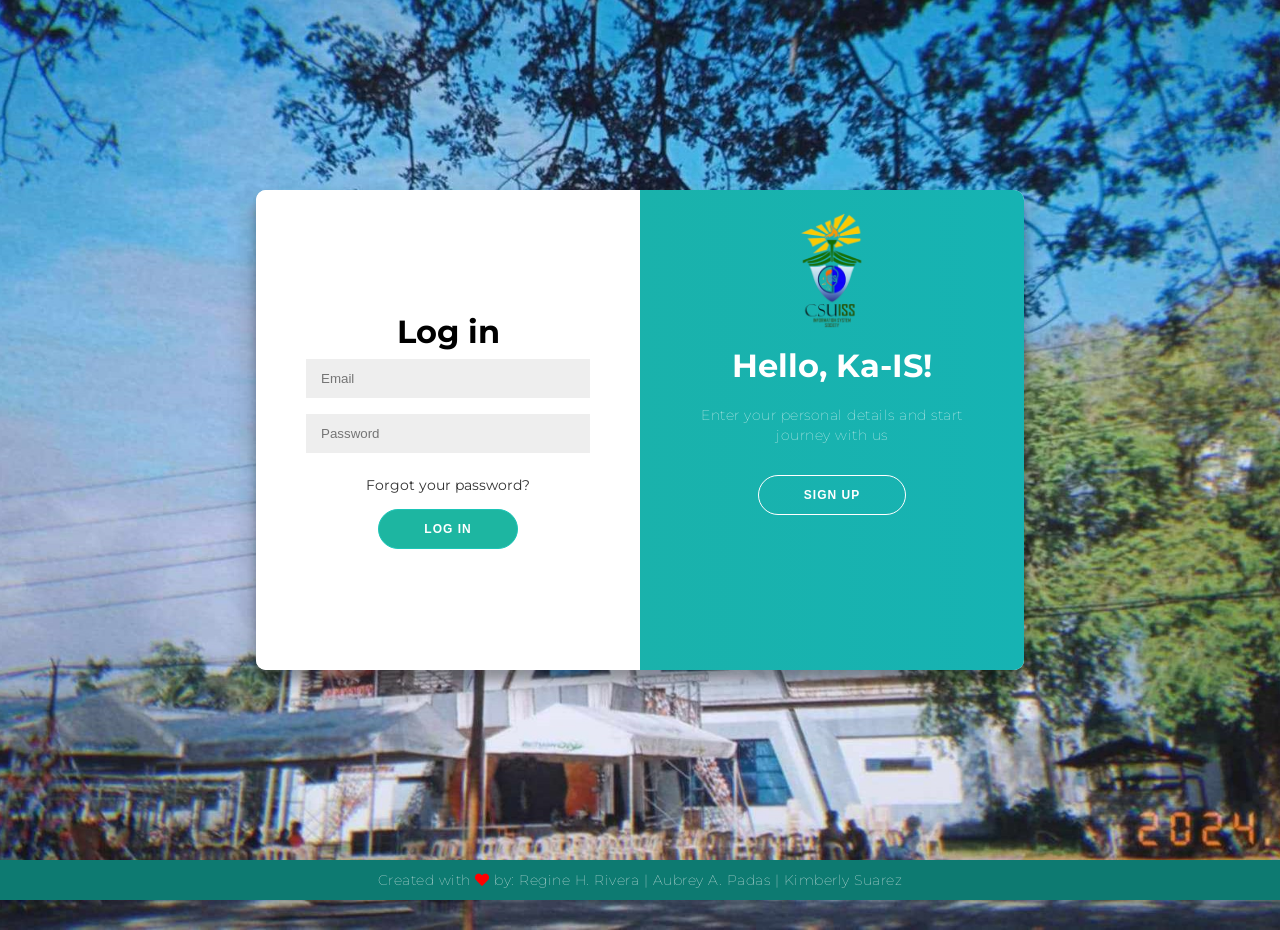
<file: index.html>
<!DOCTYPE html>
<html lang="en">
  <head>
    <meta charset="UTF-8" />
    <meta name="viewport" content="width=device-width, initial-scale=1.0" />
    <title>Sign in/up Form</title>
    <link rel="stylesheet" href="login.css" />
    <link
      rel="stylesheet"
      href="https://cdnjs.cloudflare.com/ajax/libs/font-awesome/5.15.4/css/all.min.css"
    />
    <!-- Font Awesome CDN -->
  </head>
  <body>
    <div class="container" id="container">
      <div class="form-container sign-up-container">
        <form action="home.html">
          <h1>Create Account</h1>
          <input type="text" placeholder="Name" />
          <input type="id" placeholder="Student ID" />
          <input type="program" placeholder="Program" />
          <input type="email" placeholder="Email" />
          <input type="password" placeholder="Password" />
          <button>Sign Up</button>
        </form>
      </div>
      <div class="form-container log-in-container">
        <form action="home.html">
          <h1>Log in</h1>
          <input type="email" placeholder="Email" />
          <input type="password" placeholder="Password" />
          <a href="#">Forgot your password?</a>
          <button>Log In</button>
        </form>
      </div>
      <div class="overlay-container">
        <div class="overlay">
          <div class="overlay-panel overlay-left">
            <div class="logo-container">
              <img src="img/is.png" alt="Logo" class="logo" />
            </div>
            <h1>Welcome Back!</h1>
            <p>
              To keep connected with us please login with your personal info
            </p>
            <button class="ghost" id="logIn">Log In</button>
          </div>
          <div class="overlay-panel overlay-right">
            <div class="logo-container">
              <img src="img/is.png" alt="Logo" class="logo" />
            </div>
            <h1>Hello, Ka-IS!</h1>
            <p>Enter your personal details and start journey with us</p>
            <button class="ghost" id="signUp">Sign Up</button>
          </div>
        </div>
      </div>
    </div>

    <footer>
      <p>
        Created with <i class="fa fa-heart"></i> by: Regine H. Rivera | Aubrey
        A. Padas | Kimberly Suarez
      </p>
    </footer>

    <script src="login.js"></script>
    <!-- Link to your external JavaScript file -->
  </body>
</html>
</file>
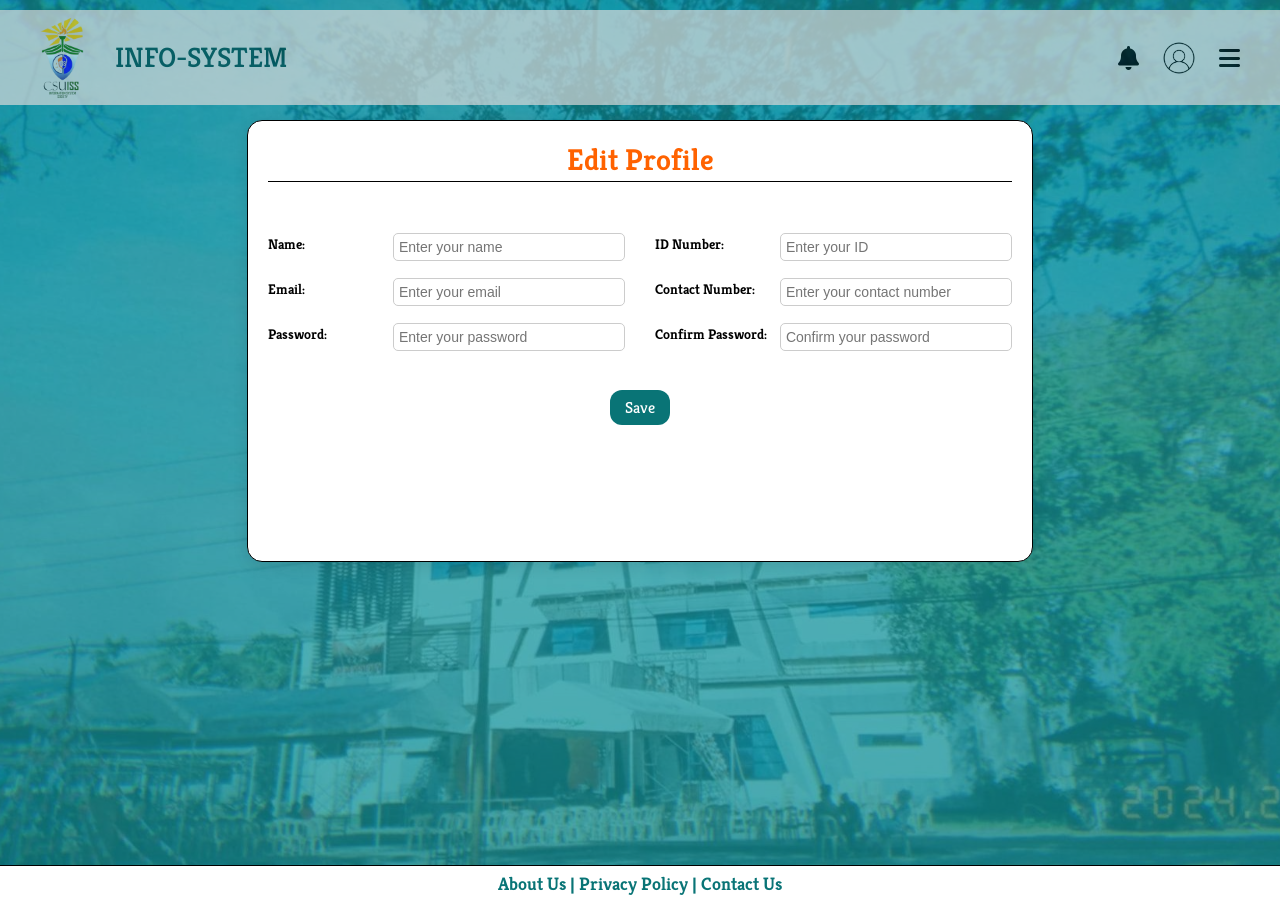
<file: edit.html>
<!DOCTYPE html>
<html lang="en">
  <head>
    <meta charset="UTF-8" />
    <meta name="viewport" content="width=device-width, initial-scale=1.0" />
    <title>Info-System</title>
    <link
      href="https://cdnjs.cloudflare.com/ajax/libs/font-awesome/6.0.0/css/all.min.css"
      rel="stylesheet"
    />
    <link
      href="https://fonts.googleapis.com/css2?family=Kreon:wght@400;500;700&display=swap"
      rel="stylesheet"
    />
    <link rel="stylesheet" href="edit.css" />
  </head>
  <body>
    <!------ GIF BACKGROUND SAMOK ------>
    <div id="gif"></div>

    <header class="header">
      <div class="logo">
        <img src="img/is.png" alt="Logo" />
        <h1>INFO-SYSTEM</h1>
      </div>
      <div class="icons">
        <i class="fa-solid fa-bell"></i>
        <img src="img/user.png" alt="User" class="user-icon" />

        <!-- Dropdown menu -->
        <div id="user-menu">
          <i class="fa-regular fa-circle-xmark" id="user-menu-close"></i>
          <h3>Student Profile</h3>
          <hr />
          <ul>
            <li><a href="index.html">Home</a></li>
            <li><a href="#">View Profile</a></li>
            <li><a href="edit.html">Edit Profile</a></li>
            <li><a href="login.html">Log Out</a></li>
          </ul>
        </div>

        <i class="fa-solid fa-bars" id="menu-icon"></i>
      </div>
    </header>

    <!-- Sidebar Menu -->
    <div id="sidebar-menu">
      <i class="fa-regular fa-circle-xmark" id="close-icon"></i>
      <ul>
        <li><a href="index.html" class="active">Home</a></li>
        <li><a href="membership.html">Membership</a></li>
        <li><a href="#">Learning Materials</a></li>
        <li><a href="#">Events</a></li>
        <li><a href="merch.html">Merchandise</a></li>
      </ul>
    </div>

    <main>
      <!----------- Edit Profile  ------------>

      <section id="edit" class="profile-section">
        <div class="profile-box">
          <h2>Edit Profile</h2>
          <div class="profile-content">
            <!-- Profile Details -->
            <div class="profile-details">
              <div class="profile-column">
                <div class="form-group">
                  <p>Name:</p>
                  <input
                    type="text"
                    placeholder="Enter your name"
                    class="input-field"
                  />
                </div>
                <div class="form-group">
                  <p>Email:</p>
                  <input
                    type="email"
                    placeholder="Enter your email"
                    class="input-field"
                  />
                </div>
                <div class="form-group">
                  <p>Password:</p>
                  <input
                    type="password"
                    class="input-field"
                    placeholder="Enter your password"
                  />
                </div>
              </div>

              <div class="profile-column">
                <div class="form-group">
                  <p>ID Number:</p>
                  <input
                    type="text"
                    placeholder="Enter your ID"
                    class="input-field"
                  />
                </div>
                <div class="form-group">
                  <p>Contact Number:</p>
                  <input
                    type="text"
                    placeholder="Enter your contact number"
                    class="input-field"
                  />
                </div>
                <div class="form-group">
                  <p>Confirm Password:</p>
                  <input
                    type="password"
                    class="input-field"
                    placeholder="Confirm your password"
                  />
                </div>
              </div>
            </div>
          </div>
          <button class="edit-profile-btn" href="index.html">Save</button>
        </div>
      </section>
    </main>

    <footer class="footer-rectangle">
      <p>About Us | Privacy Policy | Contact Us</p>
    </footer>

    <script src="edit.js"></script>
  </body>
</html>
</file>
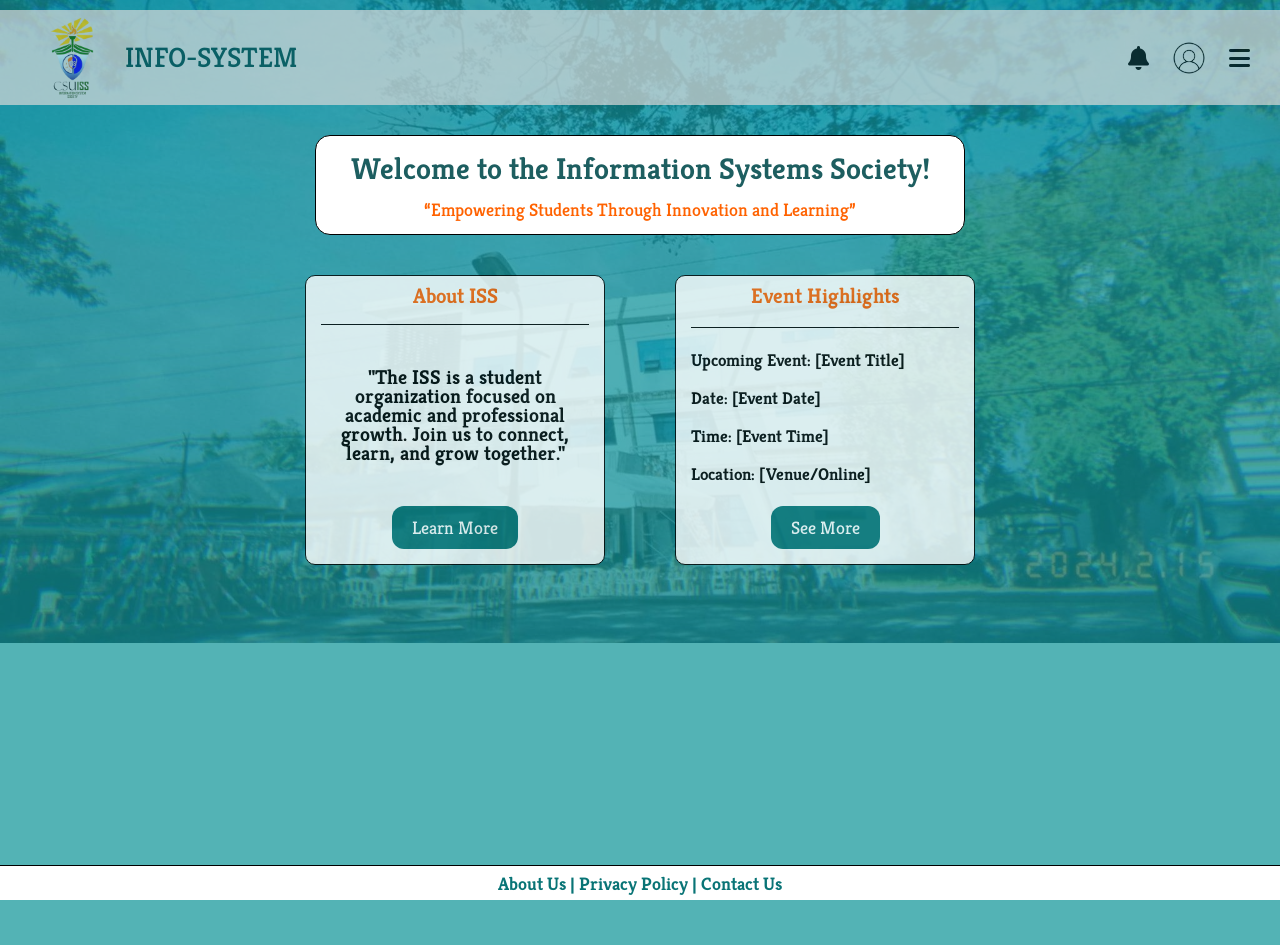
<file: home.html>
<!DOCTYPE html>
<html lang="en">
  <head>
    <meta charset="UTF-8" />
    <meta name="viewport" content="width=device-width, initial-scale=1.0" />
    <title>Info-System</title>
    <link
      href="https://cdnjs.cloudflare.com/ajax/libs/font-awesome/6.0.0/css/all.min.css"
      rel="stylesheet"
    />
    <link
      href="https://fonts.googleapis.com/css2?family=Kreon:wght@400;500;700&display=swap"
      rel="stylesheet"
    />
    <link rel="stylesheet" href="home.css" />
  </head>
  <body>
    <header>
      <div class="logo">
        <img src="img/is.png" alt="Logo" />
        <h1>INFO-SYSTEM</h1>
      </div>
      <div class="icons">
        <i class="fa-solid fa-bell"></i>
        <img src="img/user.png" alt="User" class="user-icon" />

        <!-- Dropdown menu -->
        <div id="user-menu">
          <i class="fa-regular fa-circle-xmark" id="user-menu-close"></i>
          <h3>Student Profile</h3>
          <hr />
          <ul>
            <li><a href="home.html">Dashboard</a></li>
            <li><a href="edit.html">View Profile</a></li>
            <li><a href="edit.html">Edit Profile</a></li>
            <li><a href="index.html">Log Out</a></li>
          </ul>
        </div>

        <i class="fa-solid fa-bars" id="menu-icon"></i>
      </div>
    </header>

    <!-- Sidebar Menu -->
    <div id="sidebar-menu">
      <i class="fa-regular fa-circle-xmark" id="close-icon"></i>
      <ul>
        <li><a href="home.html" class="active">Home</a></li>
        <li><a href="membership.html">Membership</a></li>
        <li><a href="#">Learning Materials</a></li>
        <li><a href="#">Events</a></li>
        <li><a href="merch.html">Merchandise</a></li>
      </ul>
    </div>

    <main>
      <div class="rectangle-22">
        <div class="welcome">
          <h2>Welcome to the Information Systems Society!</h2>
          <p>“Empowering Students Through Innovation and Learning”</p>
        </div>
      </div>

      <section class="cards">
        <!-- Rectangle 23 - About ISS -->
        <div class="card rectangle-23">
          <h3>About ISS</h3>
          <div class="line"></div>
          <!-- Line below the title -->
          <p>
            "The ISS is a student organization focused on academic and
            professional growth. Join us to connect, learn, and grow together."
          </p>
          <button onclick="learnMore()">Learn More</button>
        </div>

        <!-- Rectangle 24 - Event Highlights -->
        <div class="card rectangle-24">
          <h3>Event Highlights</h3>
          <div class="line"></div>
          <!-- Line below the title -->
          <p>Upcoming Event: [Event Title]</p>
          <p>Date: [Event Date]</p>
          <p>Time: [Event Time]</p>
          <p>Location: [Venue/Online]</p>
          <button onclick="seeMore()">See More</button>
        </div>
      </section>
    </main>

    <footer class="footer-rectangle">
      <p>About Us | Privacy Policy | Contact Us</p>
    </footer>

    <script src="home.js"></script>
  </body>
</html>
</file>
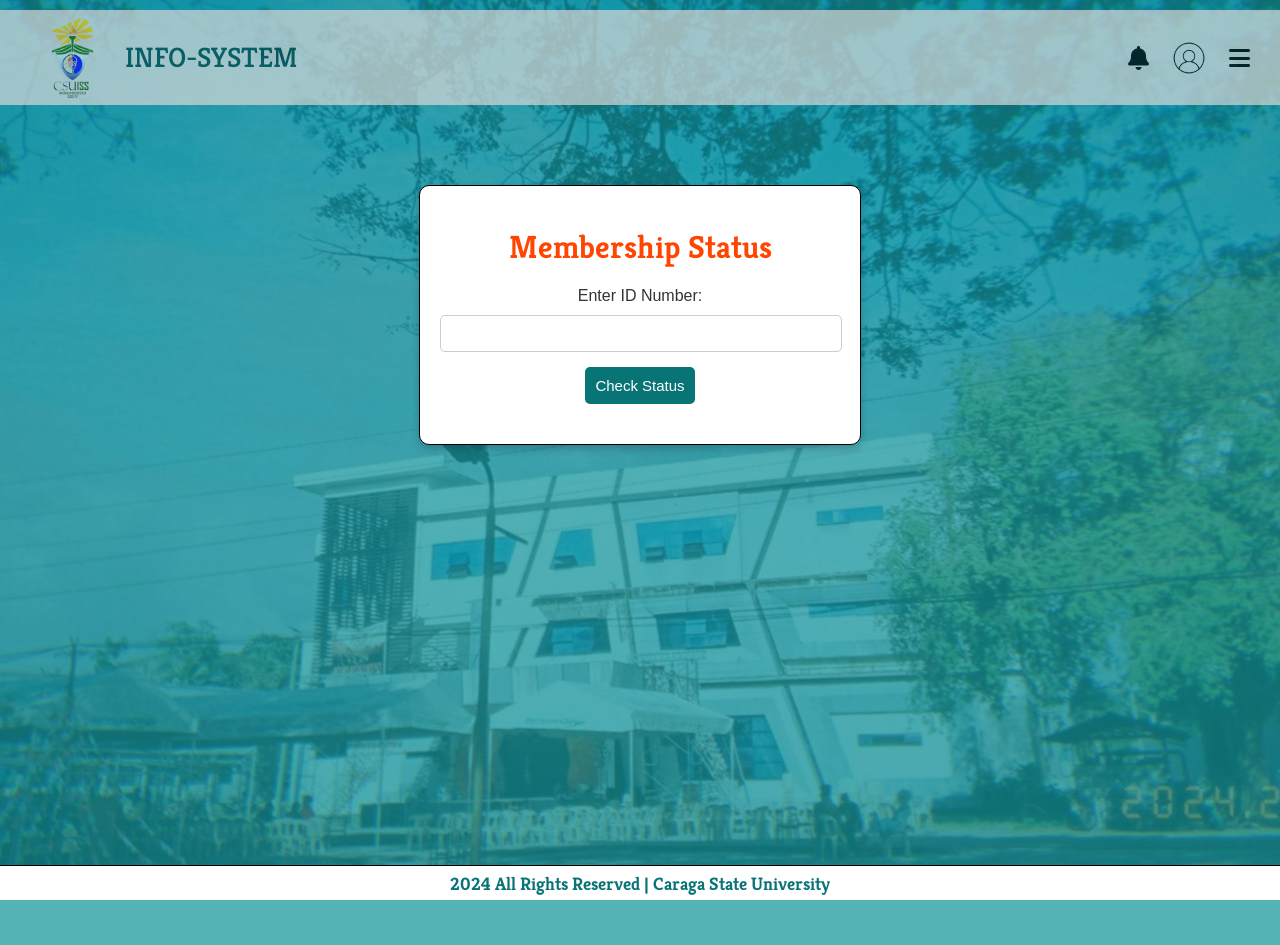
<file: membership.html>
<!DOCTYPE html>
<html lang="en">
<head>
    <meta charset="UTF-8">
    <meta name="viewport" content="width=device-width, initial-scale=1.0">
    <title>Membership Status</title>
    <link href="https://cdnjs.cloudflare.com/ajax/libs/font-awesome/6.0.0/css/all.min.css" rel="stylesheet">
    <link href="https://fonts.googleapis.com/css2?family=Kreon:wght@400;500;700&display=swap" rel="stylesheet">
    <link rel="stylesheet" href="membership.css">
</head>
<body>
    <header>
        <div class="logo">
          <img src="/img/is.png" alt="Logo">
          <h1>INFO-SYSTEM</h1>
        </div>
        <div class="icons">
          <i class="fa-solid fa-bell"></i>
          <img src="img/user.png" alt="User" class="user-icon">
          <i class="fa-solid fa-bars" id="menu-icon"></i> 
        </div>

<!-- Dropdown menu -->
<div id="user-menu">
  <i class="fa-regular fa-circle-xmark" id="user-menu-close"></i>
  <h3>Student Profile</h3>
  <hr>
  <ul>
    <li><a href="#home">Home</a></li>
    <li><a href="edit.html">View Profile</a></li>
    <li><a href="edit.html">Edit Profile</a></li>
    <li><a href="index.html">Log Out</a></li>
  </ul>
</div>
</div>

      </header>
      
      <!-- Sidebar Menu -->
      <div id="sidebar-menu">
        <i class="fa-regular fa-circle-xmark" id="close-icon"></i>
        <ul>
          <li><a href="home.html" class="active">Home</a></li>
          <li><a href="membership.html">Membership</a></li>
          <li><a href="#">Learning Materials</a></li>
          <li><a href="#">Events</a></li>
          <li><a href="merch.html">Merchandise</a></li>
        </ul>
      </div>

      <div class="container">
        <h1>Membership Status</h1>
        <label for="memberId">Enter ID Number:</label>
        <input type="text" id="memberId" required>
        <button onclick="checkMembershipStatus()">Check Status</button>
    
        <div class="result" id="result"></div>
        <a href="renewal.html" id="renewButton" style="display: none;" onclick="redirectToRenewPage()">Renew Now</a>

    </div>
    
    <script src="script.js"></script> 
</body>

    <footer class="footer-rectangle">
     <p>2024 All Rights Reserved | Caraga State University</p>
    </footer>
</html>
</file>
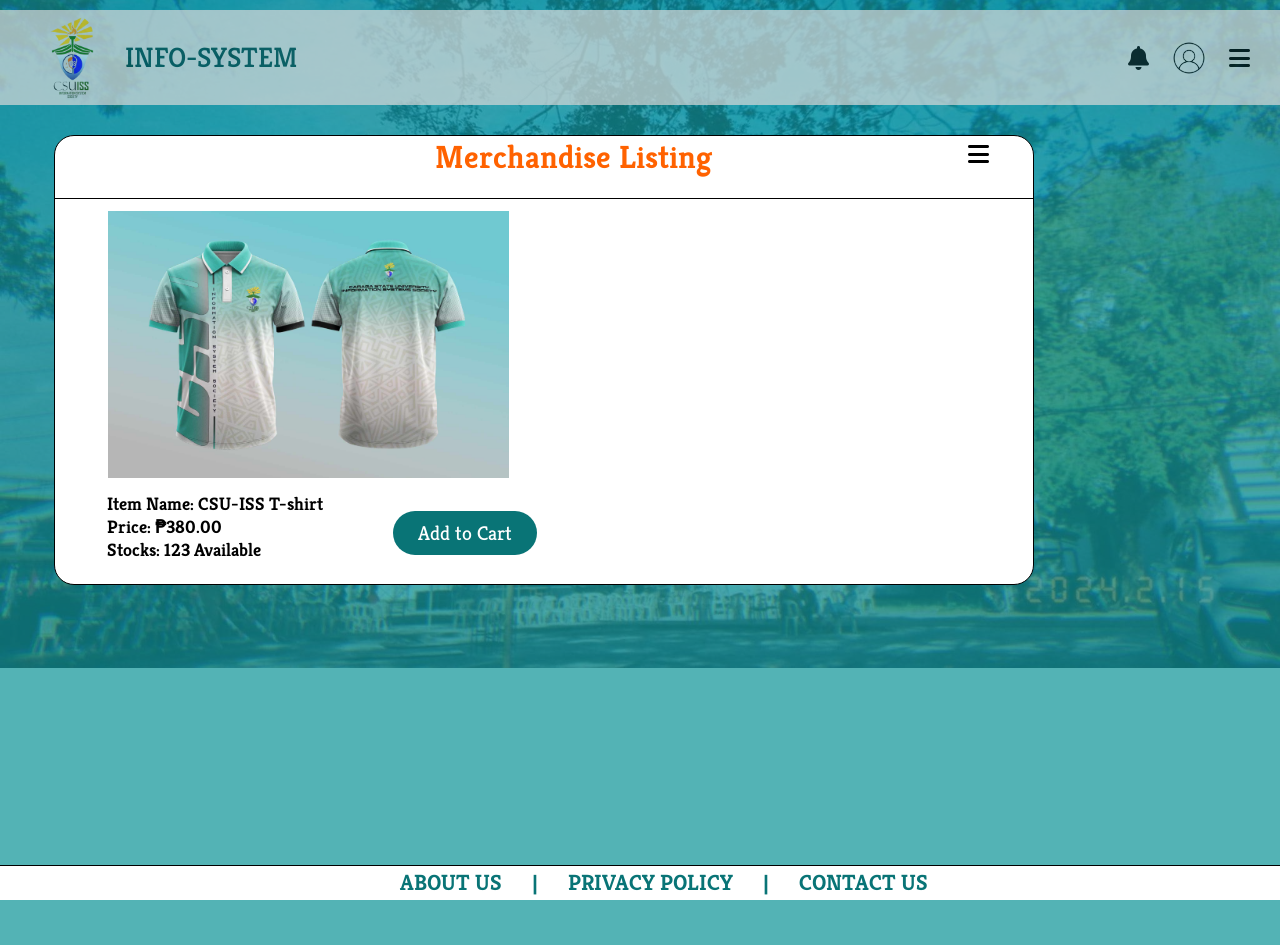
<file: merch.html>
<!DOCTYPE html>
<html lang="en">
<head>
  <meta charset="UTF-8">
  <meta name="viewport" content="width=device-width, initial-scale=1.0">
  <title>Info-System</title>
  <link href="https://cdnjs.cloudflare.com/ajax/libs/font-awesome/6.0.0/css/all.min.css" rel="stylesheet">
  <link href="https://fonts.googleapis.com/css2?family=Kreon:wght@400;500;700&display=swap" rel="stylesheet">
  <link rel="stylesheet" href="https://fonts.googleapis.com/css2?family=Material+Symbols+Outlined:opsz,wght,FILL,GRAD@24,400,0,0&icon_names=menu" />
  <link rel="stylesheet" href="merch.css">
</head>
<body>

  <header>
    <div class="logo">
      <img src="img/is.png" alt="Logo">
      <h1>INFO-SYSTEM</h1>
    </div>
    <div class="icons">
      <i class="fa-solid fa-bell"></i>
      <img src="img/user.png" alt="User" class="user-icon">
      <i class="fa-solid fa-bars" id="menu-icon"></i> 
    </div>
    <!-- Dropdown menu -->
    <div id="user-menu">
      <i class="fa-regular fa-circle-xmark" id="user-menu-close"></i>
      <h3>Student Profile</h3>
      <hr />
      <ul>
        <li><a href="home.html">Dashboard</a></li>
        <li><a href="edit.html">View Profile</a></li>
        <li><a href="edit.html">Edit Profile</a></li>
        <li><a href="index.html">Log Out</a></li>
      </ul>
    </div>
  </header>
  <div id="sidebar-menu">
    <i class="fa-regular fa-circle-xmark" id="close-icon"></i>
    <ul>
      <li><a href="home.html" class="active">Home</a></li>
      <li><a href="membership.html">Membership</a></li>
      <li><a href="#">Learning Materials</a></li>
      <li><a href="#">Events</a></li>
      <li><a href="merch.html">Merchandise</a></li>
    </ul>
  </div>


    <div class="rectangle-22" id="contents">
    <div class="Merch">
        <h2> </h2>
    </div>
    <div class="title">
      <h1>Merchandise Listing</h1>
    <div class="menuicon">
      <i class="fa-solid fa-bars" id="menuicon"></i> 
    </div>
    </div>
   <div class="line">
     <div class="shirt">
            <img src="shirt.jpg" alt="shirt"></div>
      <div class="Text">
                <li>Item Name: CSU-ISS T-shirt</li>
                <li>Price: ₱380.00</li>
                <li>Stocks: 123 Available</li>
              </div>

        <div class="addtocart">
        <button onclick="AddtoCart()" id="cart">Add to Cart</button>
        </div>

    
</div>

<div id="sidemenu">
    <div class="paragraph">
      <br>
     <h5> Item Name: [Qty: 1]</h5>
     <br>
     <br>
     <br>
      <span>Total Price: ₱380.00</span></h5>
     <div class="checkout">
      <button id="check">Checkout</button>
      </div>
    </div>
</div>  
    
</main>

    <footer class="footer-rectangle">
      <p>ABOUT US <span class="space"></span> | <span class="space"></span> PRIVACY POLICY<span class="space"></span> | <span class="space"></span> CONTACT US</p>
    </footer>
    

    <script src="merch.js"></script>
</body>
</html>
</file>
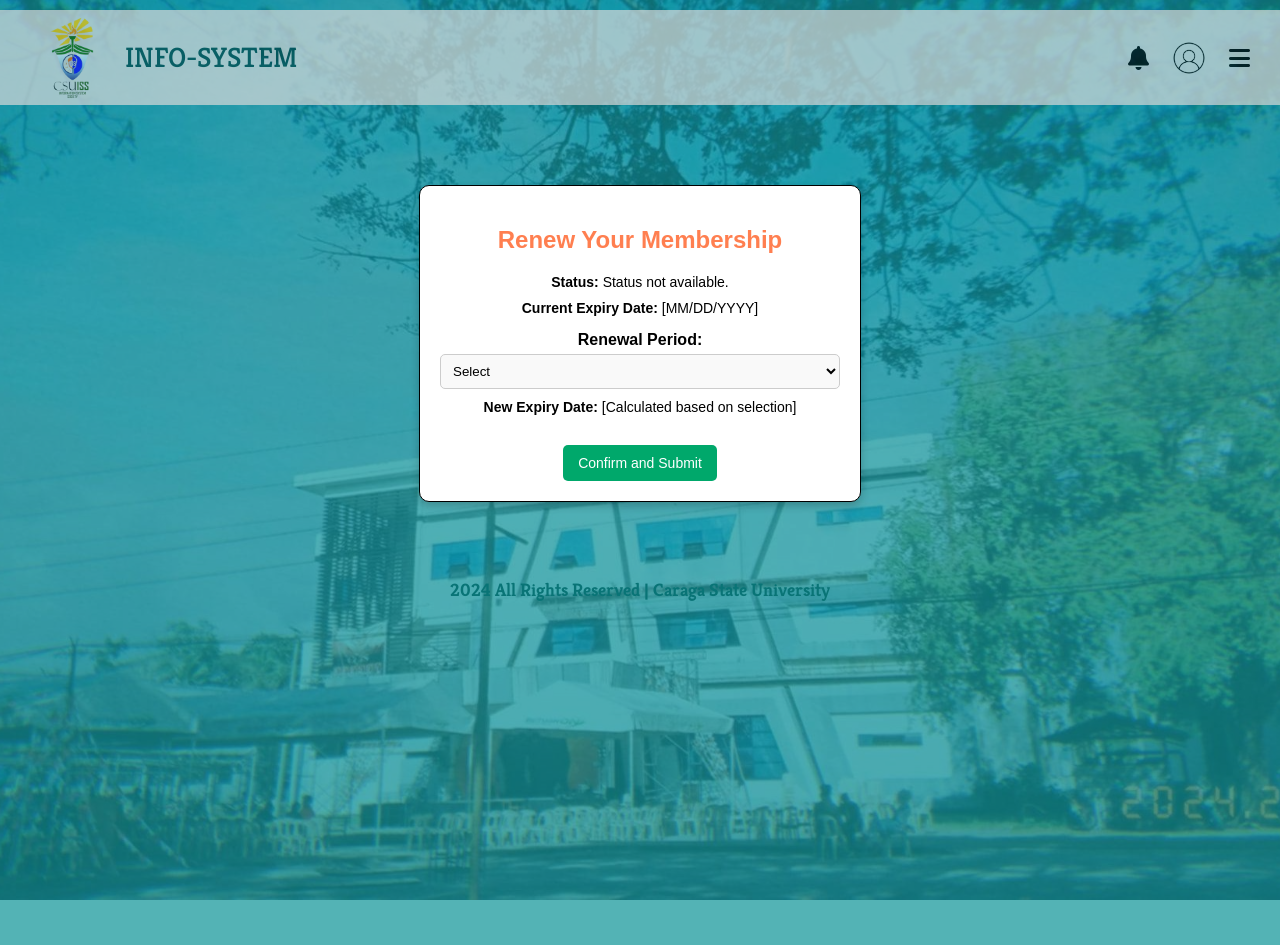
<file: renewal.html>
<!DOCTYPE html>
<html lang="en">
  <head>
    <meta charset="UTF-8" />
    <meta name="viewport" content="width=device-width, initial-scale=1.0" />
    <title>Membership Status</title>
    <link
      href="https://cdnjs.cloudflare.com/ajax/libs/font-awesome/6.0.0/css/all.min.css"
      rel="stylesheet"
    />
    <link
      href="https://fonts.googleapis.com/css2?family=Kreon:wght@400;500;700&display=swap"
      rel="stylesheet"
    />
    <link rel="stylesheet" href="renewal.css" />
  </head>
  <body>
    <header>
      <div class="logo">
        <img src="/img/is.png" alt="Logo" />
        <h1>INFO-SYSTEM</h1>
      </div>
      <div class="icons">
        <i class="fa-solid fa-bell"></i>
        <img src="/img/user.png" alt="User" class="user-icon" />
        <i class="fa-solid fa-bars" id="menu-icon"></i>
      </div>
    </header>

    <!-- Sidebar Menu -->
    <div id="sidebar-menu">
      <i class="fa-regular fa-circle-xmark" id="close-icon"></i>
      <ul>
        <li><a href="home.html" class="active">Home</a></li>
        <li><a href="membership.html">Membership</a></li>
        <li><a href="#">Learning Materials</a></li>
        <li><a href="#">Events</a></li>
        <li><a href="merch.html">Merchandise</a></li>
      </ul>
    </div>

    <div class="membership-container">
      <h2>Renew Your Membership</h2>
      <div class="membership-details">
        <p><strong>Status:</strong> <span id="checkMembershipStatus"></span></p>
        <p>
          <strong>Current Expiry Date:</strong>
          <span id="currentExpiryDate">[MM/DD/YYYY]</span>
        </p>

        <label for="renewalPeriod"><strong>Renewal Period:</strong></label>
        <select id="renewalPeriod">
          <option value="">Select</option>
          <option value="1">1 Year</option>
          <option value="2">2 Years</option>
          <option value="3">3 Years</option>
        </select>

        <p>
          <strong>New Expiry Date:</strong>
          <span id="newExpiryDate">[Calculated based on selection]</span>
        </p>

        <button class="confirm-btn" onclick="submitRenewal()">
          Confirm and Submit
        </button>
      </div>
    </div>

    <script src="script.js"></script>
  </body>

  <footer class="footer-rectangle">
    <p>2024 All Rights Reserved | Caraga State University</p>
  </footer>
</html>
</file>
<file: login.css>
@import url("https://fonts.googleapis.com/css?family=Montserrat:400,800");

* {
  box-sizing: border-box;
}

body {
  background: url("img/bg.jpg") center/cover no-repeat;
  display: flex;
  justify-content: center;
  align-items: center;
  flex-direction: column;
  font-family: "Montserrat", sans-serif;
  height: 100vh;
  width: 100%;
  margin: -20px 0 50px;
}

h1 {
  font-weight: bold;
  margin: 0;
}

p {
  font-size: 14px;
  font-weight: 100;
  line-height: 20px;
  letter-spacing: 0.5px;
  margin: 20px 0 30px;
}

span {
  font-size: 12px;
}

a {
  color: #333;
  font-size: 14px;
  text-decoration: none;
  margin: 15px 0;
}

button {
  border-radius: 20px;
  border: 1px solid #1dc5b7;
  background-color: #1db6a1;
  color: #ffffff;
  font-size: 12px;
  font-weight: bold;
  padding: 12px 45px;
  letter-spacing: 1px;
  text-transform: uppercase;
  transition: transform 80ms ease-in;
}

button:active {
  transform: scale(0.95);
}

button:focus {
  outline: none;
}

button.ghost {
  background-color: transparent;
  border-color: #ffffff;
}

form {
  background-color: #ffffff;
  display: flex;
  align-items: center;
  justify-content: center;
  flex-direction: column;
  padding: 0 50px;
  height: 100%;
  text-align: center;
}

input {
  background-color: #eee;
  border: none;
  padding: 12px 15px;
  margin: 8px 0;
  width: 100%;
}

.container {
  background-color: #fff;
  border-radius: 10px;
  box-shadow: 0 14px 28px rgba(0, 0, 0, 0.25), 0 10px 10px rgba(0, 0, 0, 0.22);
  position: relative;
  overflow: hidden;
  width: 768px;
  max-width: 100%;
  min-height: 480px;
}

.form-container {
  position: absolute;
  top: 0;
  height: 100%;
  transition: all 0.6s ease-in-out;
}

.log-in-container {
  left: 0;
  width: 50%;
  z-index: 2;
}

.container.right-panel-active .log-in-container {
  transform: translateX(100%);
}

.sign-up-container {
  left: 0;
  width: 50%;
  opacity: 0;
  z-index: 1;
}

.container.right-panel-active .sign-up-container {
  transform: translateX(100%);
  opacity: 1;
  z-index: 5;
  animation: show 0.6s;
}

@keyframes show {
  0%,
  49.99% {
    opacity: 0;
    z-index: 1;
  }

  50%,
  100% {
    opacity: 1;
    z-index: 5;
  }
}

.overlay-container {
  position: absolute;
  top: 0;
  left: 50%;
  width: 50%;
  height: 100%;
  overflow: hidden;
  transition: transform 0.6s ease-in-out;
  z-index: 100;
}

.container.right-panel-active .overlay-container {
  transform: translateX(-100%);
}

.overlay {
  background: #27b6a3;
  background: -webkit-linear-gradient(to right, #1bada6, #20afa8);
  background: linear-gradient(to right, #1eb1a4, #16b3b3);
  background-repeat: no-repeat;
  background-size: cover;
  background-position: 0 0;
  color: #ffffff;
  position: relative;
  left: -100%;
  height: 100%;
  width: 200%;
  transform: translateX(0);
  transition: transform 0.6s ease-in-out;
}

.container.right-panel-active .overlay {
  transform: translateX(50%);
}

/* Style for the logo */
.logo-container {
  position: absolute;
  top: 20px; /* Adjust this to your desired position */
  left: 50%;
  transform: translateX(-50%);
  z-index: 10; /* Ensure the logo is above other content */
}

.logo-container .logo {
  width: 120px; /* Adjust the size of the logo */
  height: auto;
}

.overlay-panel {
  position: absolute;
  display: flex;
  align-items: center;
  justify-content: center;
  flex-direction: column;
  padding: 0 40px;
  text-align: center;
  top: 0;
  height: 100%;
  width: 50%;
  transform: translateX(0);
  transition: transform 0.6s ease-in-out;
}

.overlay-left {
  transform: translateX(-20%);
  align-items: center; /* Center logo horizontally */
  text-align: center;
}

.container.right-panel-active .overlay-left {
  transform: translateX(0);
}

.overlay-right {
  right: 0;
  transform: translateX(0);
  align-items: center; /* Center logo horizontally */
  text-align: center;
}

.container.right-panel-active .overlay-right {
  transform: translateX(20%);
}

footer {
  background-color: #0d7a71;
  color: #fff;
  font-size: 15px;
  bottom: 0;
  position: fixed;
  left: 0;
  right: 0;
  text-align: center;
  z-index: 999;
}

footer p {
  margin: 10px 0;
}

footer i {
  color: red;
}

footer a {
  color: #3c97bf;
  text-decoration: none;
}
</file>
<file: edit.css>
/* General Styles */
body {
  font-family: Arial, sans-serif;
  margin: 0;
  padding: 0;
  box-sizing: border-box;
}

/* Header */
header {
  display: flex;
  justify-content: space-between;
  align-items: center;
  background-color: #d9d9d9;
  padding: 5px 20px;
  margin-top: 10px;
  position: fixed;
  opacity: 0.7;
  width: 100%;
  z-index: 100;
  top: 0;
}

#gif {
  background: url(img/bg.jpg) no-repeat center center;
  background-size: cover; /* Ensures the image covers the entire screen */
  background-attachment: fixed; /* Keeps the background fixed while scrolling */
  position: fixed; /* Fix the background position */
  right: 0; /* Align it to the right edge */
  bottom: 0; /* Align it to the bottom edge */
  min-width: 100%; /* Ensure it takes up the full width */
  min-height: 100%; /* Ensure it takes up the full height */
  z-index: -1; /* Ensure it's behind other content */
}

#gif::before {
  content: "";
  position: absolute;
  top: 0;
  left: 0;
  width: 100%;
  height: 100%;
  background: rgba(10, 147, 150, 0.7); /* Aqua blue tint with opacity */
  z-index: -1; /* Ensure the tint is behind the content but on top of the background image */
}

header .logo {
  display: flex;
  align-items: center;
}

header .logo h1 {
  font-family: "Kreon", serif; /* Apply the Kreon font */
  font-size: 28px; /* Adjust the size as needed */
  font-weight: 500; /* Optional: Choose weight (400, 500, 700) */
  margin: 0; /* Remove default margin */
  color: #014849; /* Adjust the text color */
}

header .logo img {
  height: 85px;
  margin-right: 10px;
}

header .icons {
  display: flex;
  align-items: center;
  gap: 20px;
  margin-right: 60px;
}

header .icons i {
  font-size: 24px;
  color: #000;
  cursor: pointer;
}

header .icons img.user-icon {
  height: 40px;
  width: 40px;
  cursor: pointer;
  border-radius: 50%;
}

header .icons i:hover {
  color: #000;
}

/* Sidebar Menu */
#sidebar-menu {
  position: absolute;
  top: 105px;
  right: 3px;
  width: 200px;
  background: #d9d9d9;
  opacity: 0.7;
  border-radius: 5px;
  box-shadow: 0 4px 8px rgba(0, 0, 0, 0.2);
  display: none; /* Hidden by default */
  z-index: 200;
  text-align: center;
}

#sidebar-menu.visible {
  display: block;
  transition: all 0.3s ease;
}

#sidebar-menu ul {
  list-style: none;
  padding: 10px;
  margin: 0;
}

#sidebar-menu ul li {
  padding: 15px 0;
}

#sidebar-menu ul li a {
  color: #000;
  text-decoration: none;
  font-size: 16px;
  font-weight: 400;
}

#sidebar-menu ul li a:hover {
  color: #149ea3; /* Highlight color on hover */
}

/* Close Button */
#close-icon {
  position: absolute;
  top: 5px;
  right: 5px;
  font-size: 18px;
  color: black;
  cursor: pointer;
}

#close-icon:hover {
  color: #ff6b6b; /* Red hover effect */
}

/* Profile Section */
.profile-section {
  display: flex;
  justify-content: center;
  align-items: center;
  padding: 20px;
  margin-top: 100px;
}

.profile-box {
  background: #ffffff;
  border: 1px solid #000000;
  border-radius: 15px;
  width: 60%;
  padding: 20px;
  box-shadow: 0 4px 15px rgba(0, 0, 0, 0.1);
  text-align: center;
  height: 400px;
}

.profile-box h2 {
  font-family: "Kreon", sans-serif;
  font-size: 30px;
  font-weight: bold;
  color: #ff6200; /* Orange color for the title */
  margin-top: 0;
  border-bottom: 1px solid #000; /* Underline color and thickness */
  padding-bottom: 2px;
}

.profile-content {
  display: flex;
  flex-direction: column;
  align-items: center;
}

.profile-picture-container {
  position: relative;
  display: inline-block;
  margin-bottom: 20px;
  text-align: center;
}

.profile-picture {
  width: 130px;
  height: 130px;
  border-radius: 6%;
  border: 2px solid #000000;
}

.upload-icon {
  position: absolute;
  bottom: 5px;
  right: 5px;
  color: #ff6200;
  border: none;
  padding: 5px;
  border-radius: 50%;
  cursor: pointer;
  font-size: 12px;
}

.upload-icon:hover {
  color: #0a9396;
}

.upload-icon i {
  pointer-events: none; /* Prevent interaction with the icon directly */
}

input[type="file"] {
  display: none;
}

.profile-details {
  display: flex;
  flex-wrap: wrap;
  justify-content: space-between; /* Distributes content evenly */
  width: 100%; /* Ensures full width of the container */
  font-family: "Kreon", sans-serif;
  font-size: 16px;
  color: #000000;
  line-height: 1.8; /* Increases spacing between lines */
  margin: 20px 0;
  gap: 20px;
}

.profile-column {
  width: 48%; /* Each column takes up half the width */
  min-width: 250px;
}

.profile-column p {
  font-size: 14px; /* Slightly smaller font for labels */
  margin: 5px 0;
  text-align: left;
}

.form-group {
  display: flex;
  align-items: center; /* Align label and input vertically */
  margin-bottom: 10px;
}

.form-group p {
  width: 120px; /* Fixed width for labels */
  margin-right: 5px;
  font-weight: bold;
}

.input-field {
  flex: 1; /* Ensures input fields fill the remaining space */
  padding: 5px;
  border: 1px solid #cccccc;
  border-radius: 5px;
  font-size: 14px;
  color: #333333;
  box-sizing: border-box;
  width: 100%;
  margin-top: 5px;
}

.input-field:focus {
  border-color: #ff6200;
  outline: none;
  box-shadow: 0 0 5px rgba(255, 98, 0, 0.5);
}

.edit-profile-btn {
  background-color: #097476;
  color: white;
  padding: 7px 15px;
  border: none;
  border-radius: 12px;
  font-family: "Kreon", sans-serif;
  font-size: 16px;
  cursor: pointer;
  margin-top: 8px;
}

.edit-profile-btn:hover {
  background-color: #0a9396;
  color: #000000;
  transition: 0.3s;
}

.edit-profile-btn:hover {
  transform: scale(1.05); /* Slightly enlarges the button */
}

/* Footer Rectangle (Rectangle 21) */
.footer-rectangle {
  box-sizing: border-box;
  position: fixed; /* Stays fixed at the bottom */
  width: 100%; /* Full width of the viewport */
  height: 35px; /* Adjusted height */
  bottom: 0; /* Aligns to the bottom of the viewport */
  background: #ffffff; /* Background color */
  border-top: 1px solid #000000; /* Border for a clean separation */
  display: flex; /* Use Flexbox for alignment */
  justify-content: center; /* Center the text horizontally */
  align-items: center; /* Center the text vertically */
}

/* Footer Text */
.footer-rectangle p {
  font-family: "Kreon", sans-serif; /* Kreon font */
  font-style: normal;
  font-weight: 700;
  font-size: 18px; /* Slightly increased for better readability */
  line-height: 15px;
  color: #097476; /* Text color */
  margin: 0; /* Remove default margins */
  text-align: center; /* Center the text */
}

/* User Dropdown Menu */
#user-menu {
  position: absolute;
  top: 95px; /* Position it below the user icon */
  right: 43px;
  width: 200px;
  background: #d9d9d9;
  opacity: 0.95;
  border-radius: 5px;
  box-shadow: 0 4px 8px rgba(0, 0, 0, 0.2);
  display: none; /* Hidden by default */
  z-index: 200;
  text-align: center;
  padding: 10px;
}

#user-menu.visible {
  display: block;
  transition: all 0.3s ease;
}

/* Title and Divider */
#user-menu h3 {
  font-size: 16px;
  font-weight: 600;
  color: #000;
  margin: 0 0 10px;
}

#user-menu hr {
  border: none;
  border-top: 1px solid #000;
  margin: 5px 0;
}

/* Menu Items */
#user-menu ul {
  list-style: none;
  margin: 0;
  padding: 0;
}

#user-menu ul li {
  padding: 15px 0;
}

#user-menu ul li a {
  color: #000;
  text-decoration: none;
  font-size: 16px;
  font-weight: 500;
}

/* Close Icon in User Menu */
#user-menu #user-menu-close {
  position: absolute;
  top: 5px;
  right: 5px;
  font-size: 18px;
  color: black;
  cursor: pointer;
}

#user-menu #user-menu-close:hover {
  color: #ff6b6b; /* Red hover effect */
}

/* Responsive Design Enhancements */
@media screen and (max-width: 768px) {
  .profile-box {
    width: 70%; /* Increase width to fit smaller screens */
  }
  .profile-box h2 {
    font-size: 24px;
  }

  .profile-picture {
    width: 90px;
    height: 90px;
  }

  .profile-column {
    width: 100%; /* Make columns stack vertically */
  }

  .form-group p {
    margin-bottom: 2px; /* Minimal gap for compact spacing */
    font-size: 12px;
  }

  .input-field {
    font-size: 12px;
    padding: 4px;
  }

  .edit-profile-btn {
    font-size: 14px;
    padding: 10px;
  }

  .form-group {
    margin-top: -7px;
    margin-bottom: 5px; /* Slightly reduced spacing for smaller screens */
  }
}

@media screen and (max-width: 480px) {
  .profile-box {
    padding: 10px;
  }

  .profile-picture {
    width: 80px;
    height: 80px;
  }

  .edit-profile-btn {
    width: 100%; /* Make button full-width on small screens */
  }

  .footer-rectangle p {
    font-size: 14px;
  }
}
</file>
<file: home.css>
/* General Styles */
body {
  font-family: Arial, sans-serif;
  margin: 0;
  padding: 0;
  box-sizing: border-box;
  background: url(img/bg.jpg) no-repeat center center;
  background-size: cover;
}

body::before {
  content: "";
  position: absolute;
  top: 0;
  left: 0;
  width: 100%;
  height: 105%;
  background: rgba(10, 147, 150, 0.7); /* Aqua blue tint with 20% opacity */
  background-size: cover;
  z-index: -1; /* Ensure it sits behind the content */
}

/* Header */
header {
  display: flex;
  justify-content: space-between;
  align-items: center;
  background-color: #d9d9d9;
  padding: 5px 30px;
  margin-top: 10px;
  position: relative;
  z-index: 2;
  opacity: 0.7;
}

header .logo {
  display: flex;
  align-items: center;
}

header .logo h1 {
  font-family: "Kreon", serif; /* Apply the Kreon font */
  font-size: 28px; /* Adjust the size as needed */
  font-weight: 500; /* Optional: Choose weight (400, 500, 700) */
  margin: 0; /* Remove default margin */
  color: #014849; /* Adjust the text color */
}

header .logo img {
  height: 85px;
  margin-right: 10px;
}

header .icons {
  display: flex;
  align-items: center;
  gap: 20px;
}

header .icons i {
  font-size: 24px;
  color: #000;
  cursor: pointer;
}

header .icons img.user-icon {
  height: 40px;
  width: 40px;
  cursor: pointer;
  border-radius: 50%;
}

header .icons i:hover {
  color: #000;
}

/* Sidebar Menu */
#sidebar-menu {
  position: absolute;
  top: 105px;
  right: 3px;
  width: 200px;
  background: #d9d9d9;
  opacity: 0.7;
  border-radius: 5px;
  box-shadow: 0 4px 8px rgba(0, 0, 0, 0.2);
  display: none; /* Hidden by default */
  z-index: 100;
  text-align: center;
}

#sidebar-menu.visible {
  display: block;
  transition: all 0.3s ease;
}

#sidebar-menu ul {
  list-style: none;
  padding: 10px;
  margin: 0;
}

#sidebar-menu ul li {
  padding: 15px 0;
}

#sidebar-menu ul li a {
  color: #000;
  text-decoration: none;
  font-size: 16px;
  font-weight: 400;
}

#sidebar-menu ul li a:hover {
  color: #149ea3; /* Highlight color on hover */
}

/* Close Button */
#close-icon {
  position: absolute;
  top: 5px;
  right: 5px;
  font-size: 18px;
  color: black;
  cursor: pointer;
}

#close-icon:hover {
  color: #ff6b6b; /* Red hover effect */
}

/* General card style */
.cards {
  display: flex;
  justify-content: center;
  gap: 70px;
  margin-top: 40px; /* Adjust the space above the section */
}

/* Rectangle 23 */
.rectangle-23 {
  position: relative;
  width: 300px; /* Increase width */
  height: 290px; /* Increase height */
  background: #ffffff;
  opacity: 0.8;
  border: 1px solid #000000;
  border-radius: 10px;
  box-sizing: border-box;
  padding: 15px;
  display: flex;
  flex-direction: column;
  justify-content: space-between;
}

/* Rectangle 24 */
.rectangle-24 {
  position: relative;
  width: 300px; /* Increase width */
  height: 290px; /* Increase height */
  background: #ffffff;
  opacity: 0.8;
  border: 1px solid #000000;
  border-radius: 10px;
  box-sizing: border-box;
  padding: 15px;
  display: flex;
  flex-direction: column;
  justify-content: space-between;
}

.line {
  width: 100%; /* Adjusted width relative to the card */
  height: 1px; /* Thickness of the line */
  background-color: #000000; /* Line color */
}

/* Button Styling Inside Rectangles */
button {
  align-self: center; /* Center the button */
  background-color: #097476;
  color: white;
  padding: 10px 20px;
  border: none;
  border-radius: 12px;
  font-family: "Kreon", sans-serif;
  font-size: 18px;
  cursor: pointer;
}

button:hover {
  background-color: #0a9396;
  color: #000;
}

.card h3 {
  font-family: "Kreon", sans-serif;
  font-style: normal;
  font-weight: 700;
  font-size: 21px; /* Slightly increased font size for better readability */
  line-height: 10px; /* Adjusted line height */
  color: #ff6200; /* Retain the orange color */
  text-align: center; /* Center the heading inside the card */
  margin: 0;
  position: relative; /* Default positioning */
}

.rectangle-23 p {
  font-family: "Kreon", sans-serif;
  font-style: normal;
  font-weight: 700;
  font-size: 20px; /* Slightly larger font size */
  line-height: 19px;
  text-align: center; /* Centers the text */
  color: #000000;
}

/* Paragraph styling for Rectangle 24 (no need for span) */
.rectangle-24 p {
  font-family: "Kreon", sans-serif;
  font-style: normal;
  font-weight: 700;
  font-size: 17px; /* Slightly larger font size */
  line-height: 12px;
  text-align: left; /* Center the text inside Rectangle 24 */
  color: #000000;
  margin: 0; /* Remove any extra margins */
}

.rectangle-23:hover,
.rectangle-24:hover {
  box-shadow: 0px 4px 15px rgba(0, 0, 0, 0.1);
  transform: scale(1.02);
  transition: all 0.3s ease;
}

/* Rectangle 22 */
.rectangle-22 {
  box-sizing: border-box;
  position: relative; /* Relative for child alignment */
  width: 650px; /* Increased width */
  height: 100px; /* Increased height */
  margin: 30px auto; /* Center horizontally with more margin */
  background: #ffffff;
  border: 1px solid #000000;
  border-radius: 15px;
  display: flex; /* Flexbox for alignment */
  flex-direction: column;
  justify-content: center;
  align-items: center;
  text-align: center;
  padding: 10px; /* Added padding for spacing */
}

/* Welcome Title (h2) */
.welcome h2 {
  font-family: "Kreon", sans-serif;
  font-size: 30px; /* Increased font size */
  font-weight: bold;
  color: #1d5e60;
  margin: 0;
}

/* Welcome Subtitle (p) */
.welcome p {
  font-family: "Kreon", sans-serif;
  font-size: 18px; /* Slightly larger font size */
  font-weight: 500;
  color: #ff6200;
  margin: 10px 0 0 0; /* Added more space below the title */
}

/* Footer Rectangle (Rectangle 21) */
.footer-rectangle {
  box-sizing: border-box;
  position: fixed; /* Stays fixed at the bottom */
  width: 100%; /* Full width of the viewport */
  height: 35px; /* Adjusted height */
  bottom: 0; /* Aligns to the bottom of the viewport */
  background: #ffffff; /* Background color */
  border-top: 1px solid #000000; /* Border for a clean separation */
  display: flex; /* Use Flexbox for alignment */
  justify-content: center; /* Center the text horizontally */
  align-items: center; /* Center the text vertically */
}

/* Footer Text */
.footer-rectangle p {
  font-family: "Kreon", sans-serif; /* Kreon font */
  font-style: normal;
  font-weight: 700;
  font-size: 18px; /* Slightly increased for better readability */
  line-height: 15px;
  color: #097476; /* Text color */
  margin: 0; /* Remove default margins */
  text-align: center; /* Center the text */
}

/* User Dropdown Menu */
#user-menu {
  position: absolute;
  top: 95px; /* Position it below the user icon */
  right: 3px;
  width: 200px;
  background: #d9d9d9;
  opacity: 0.95;
  border-radius: 5px;
  box-shadow: 0 4px 8px rgba(0, 0, 0, 0.2);
  display: none; /* Hidden by default */
  z-index: 100;
  text-align: center;
  padding: 10px;
}

/* Title and Divider */
#user-menu h3 {
  font-size: 16px;
  font-weight: 600;
  color: #000;
  margin: 0 0 10px;
}

#user-menu hr {
  border: none;
  border-top: 1px solid #000;
  margin: 5px 0;
}

/* Menu Items */
#user-menu ul {
  list-style: none;
  margin: 0;
  padding: 0;
}

#user-menu ul li {
  padding: 15px 0;
}

#user-menu ul li a {
  color: #000;
  text-decoration: none;
  font-size: 16px;
  font-weight: 500;
}

/* Close Icon in User Menu */
#user-menu #user-menu-close {
  position: absolute;
  top: 5px;
  right: 5px;
  font-size: 18px;
  color: black;
  cursor: pointer;
}

#user-menu #user-menu-close:hover {
  color: #ff6b6b; /* Red hover effect */
}
</file>
<file: membership.css>
body {
  height: 100%;
  margin: 0;
  padding: 0;
  box-sizing: border-box;
  font-family: Arial, sans-serif;
  background: url(../img/bg.jpg) no-repeat center center fixed;
  background-size: cover;
}

body::before {
  content: "";
  position: absolute;
  top: 0;
  left: 0;
  width: 100%;
  height: 105%;
  background: rgba(10, 147, 150, 0.7); /* Aqua blue tint with 20% opacity */
  background-size: cover;
  z-index: -1; /* Ensure it sits behind the content */
}

/* Header */
header {
  display: flex;
  justify-content: space-between;
  align-items: center;
  background-color: #d9d9d9;
  padding: 5px 30px;
  margin-top: 10px;
  position: relative;
  z-index: 2;
  opacity: 0.7;
}

header .logo {
  display: flex;
  align-items: center;
}

header .logo h1 {
  font-family: "Kreon", serif; /* Apply the Kreon font */
  font-size: 28px; /* Adjust the size as needed */
  font-weight: 500; /* Optional: Choose weight (400, 500, 700) */
  margin: 0; /* Remove default margin */
  color: #014849; /* Adjust the text color */
}

header .logo img {
  height: 85px;
  margin-right: 10px;
}

header .icons {
  display: flex;
  align-items: center;
  gap: 20px;
}

header .icons i {
  font-size: 24px;
  color: #000;
  cursor: pointer;
}

header .icons img.user-icon {
  height: 40px;
  width: 40px;
  cursor: pointer;
  border-radius: 50%;
}

header .icons i:hover {
  color: #000;
}

/* Sidebar Menu */
#sidebar-menu {
  position: absolute;
  top: 105px;
  right: 3px;
  width: 200px;
  background: #d9d9d9;
  opacity: 0.7;
  border-radius: 5px;
  box-shadow: 0 4px 8px rgba(0, 0, 0, 0.2);
  display: none; /* Hidden by default */
  z-index: 100;
  text-align: center;
}

#sidebar-menu.visible {
  display: block;
  transition: all 0.3s ease;
}

#sidebar-menu ul {
  list-style: none;
  padding: 10px;
  margin: 0;
}

#sidebar-menu ul li {
  padding: 15px 0;
}

#sidebar-menu ul li a {
  color: #000;
  text-decoration: none;
  font-size: 16px;
  font-weight: 400;
}

#sidebar-menu ul li a:hover {
  color: #149ea3; /* Highlight color on hover */
}

.container {
  background: white;
  padding: 20px;
  border-radius: 10px;
  border: 1px solid black;
  box-shadow: 0 4px 8px rgba(0, 0, 0, 0.2);
  text-align: center;
  width: 90%; /* Makes it responsive on smaller screens */
  max-width: 400px; /* Sets the maximum width */
  margin: 80px auto; /* Centers the container horizontally */
}

.container h1 {
  font-family: "Kreon", serif; /* Match the font with the header */
  color: orangered;
  margin-bottom: 20px;
}

.container label {
  display: block;
  margin-bottom: 10px;
  font-size: 16px;
  color: #333;
}

.container input {
  padding: 10px;
  width: calc(100% - 20px);
  margin-bottom: 15px;
  border: 1px solid #ccc;
  border-radius: 5px;
}

.container button {
  padding: 10px 10px;
  background: #097476;
  color: white;
  border: none;
  border-radius: 5px;
  cursor: pointer;
  font-size: 15px;
}

.container button:hover {
  background: 097476;
}

.result {
  margin-top: 20px;
  font-size: 18px;
  font-weight: bold;
}

#renewButton {
  display: inline-block;
  padding: 10px 20px;
  font-size: 16px;
  text-align: center;
  text-decoration: none; /* Remove underline */
  background-color: #097476; /* Green background */
  color: white;
  border: none;
  border-radius: 4px;
  cursor: pointer;
  transition: background-color 0.3s;
}

#renewButton:hover {
  background-color: #097476; /* Slightly darker green on hover */
}

#renewButton:active {
  background-color: #097476; /* Even darker green when clicked */
}

/* Footer Rectangle (Rectangle 21) */
.footer-rectangle {
  box-sizing: border-box;
  position: fixed; /* Stays fixed at the bottom */
  width: 100%; /* Full width of the viewport */
  height: 35px; /* Adjusted height */
  bottom: 0; /* Aligns to the bottom of the viewport */
  background: #ffffff; /* Background color */
  border-top: 1px solid #000000; /* Border for a clean separation */
  display: flex; /* Use Flexbox for alignment */
  justify-content: center; /* Center the text horizontally */
  align-items: center; /* Center the text vertically */
}

/* Footer Text */
.footer-rectangle p {
  font-family: "Kreon", sans-serif; /* Kreon font */
  font-style: normal;
  font-weight: 700;
  font-size: 18px; /* Slightly increased for better readability */
  line-height: 15px;
  color: #097476; /* Text color */
  margin: 0; /* Remove default margins */
  text-align: center; /* Center the text */
}

/* User Dropdown Menu */
#user-menu {
  position: absolute;
  top: 95px; /* Position it below the user icon */
  right: 43px;
  width: 200px;
  background: #d9d9d9;
  opacity: 0.95;
  border-radius: 5px;
  box-shadow: 0 4px 8px rgba(0, 0, 0, 0.2);
  display: none; /* Hidden by default */
  z-index: 200;
  text-align: center;
  padding: 10px;
}

#user-menu.visible {
  display: block;
  transition: all 0.3s ease;
}

/* Title and Divider */
#user-menu h3 {
  font-size: 16px;
  font-weight: 600;
  color: #000;
  margin: 0 0 10px;
}

#user-menu hr {
  border: none;
  border-top: 1px solid #000;
  margin: 5px 0;
}

/* Menu Items */
#user-menu ul {
  list-style: none;
  margin: 0;
  padding: 0;
}

#user-menu ul li {
  padding: 15px 0;
}

#user-menu ul li a {
  color: #000;
  text-decoration: none;
  font-size: 16px;
  font-weight: 500;
}

/* Close Icon in User Menu */
#user-menu #user-menu-close {
  position: absolute;
  top: 5px;
  right: 5px;
  font-size: 18px;
  color: black;
  cursor: pointer;
}

#user-menu #user-menu-close:hover {
  color: #ff6b6b; /* Red hover effect */
}
</file>
<file: merch.css>
/* General Styles */
body {
  font-family: Arial, sans-serif;
  margin: 0;
  padding: 0;
  box-sizing: border-box;
  background: url(img/bg.jpg) no-repeat center center;
  background-size: cover;
}

body::before {
  content: "";
  position: absolute;
  top: 0;
  left: 0;
  width: 100%;
  height: 105%;
  background: rgba(10, 147, 150, 0.7); /* Aqua blue tint with 20% opacity */
  background-size: cover;
  z-index: -1; /* Ensure it sits behind the content */
}

/* Header */
header {
  display: flex;
  justify-content: space-between;
  align-items: center;
  background-color: #d9d9d9;
  padding: 5px 30px;
  margin-top: 10px;
  position: relative;
  z-index: 2;
  opacity: 0.7;
}

header .logo {
  display: flex;
  align-items: center;
}

header .logo h1 {
  font-family: "Kreon", serif; /* Apply the Kreon font */
  font-size: 28px; /* Adjust the size as needed */
  font-weight: 500; /* Optional: Choose weight (400, 500, 700) */
  margin: 0; /* Remove default margin */
  color: #014849; /* Adjust the text color */
}

header .logo img {
  height: 85px;
  margin-right: 10px;
}

header .icons {
  display: flex;
  align-items: center;
  gap: 20px;
}

header .icons i {
  font-size: 24px;
  color: #000;
  cursor: pointer;
}

header .icons img.user-icon {
  height: 40px;
  width: 40px;
  cursor: pointer;
  border-radius: 50%;
}

header .icons i:hover {
  color: #000;
}

/* Sidebar Menu */
#sidebar-menu {
  position: absolute;
  top: 105px;
  right: 3px;
  width: 200px;
  background: #d9d9d9;
  opacity: 0.7;
  border-radius: 5px;
  box-shadow: 0 4px 8px rgba(0, 0, 0, 0.2);
  display: none; /* Hidden by default */
  z-index: 100;
  text-align: center;
}

#sidemenu {
  width: 230px;
  height: 333px;
  position: absolute;
  background: #d9d9d9;
  display: none;
  z-index: 100;
  text-align: center;
  margin-left: 46.6rem;
  margin-bottom: 2.6rem;
  background-color: #d9d9d9;
  margin-bottom: -0.7rem;
}

#sidebar-menu.visible {
  display: block;
  transition: all 0.3s ease;
}

#payment.visible {
  display: block;
  transition: all 0.3s ease;
}

#sidemenu.visible {
  display: block;
  transition: all 0.3s ease;
}

#sidebar-menu ul {
  list-style: none;
  padding: 10px;
  margin: 0;
}

#sidebar-menu ul li {
  padding: 15px 0;
}

#sidebar-menu ul li a {
  color: #000;
  text-decoration: none;
  font-size: 16px;
  font-weight: 400;
}

#sidebar-menu ul li a:hover {
  color: #149ea3; /* Highlight color on hover */
}

/* Close Button */
#close-icon {
  position: absolute;
  top: 5px;
  right: 5px;
  font-size: 18px;
  color: black;
  cursor: pointer;
}

#close-icon:hover {
  color: #ff6b6b; /* Red hover effect */
}

/* General card style */
.cards {
  display: flex;
  justify-content: center;
  gap: 40px;
  margin-top: 40px; /* Adjust the space above the section */
}

.card .line {
  display: block; /* Ensures the line behaves like a block element */
  width: 100%; /* Adjusted width relative to the card */
  height: 1px; /* Thickness of the line */
  background-color: #000000; /* Line color */
  border: none; /* Remove any borders */
  box-sizing: border-box; /* Include padding and borders in width */
}

/* Button Styling Inside Rectangles */
button {
  align-self: center;
  background-color: #097476;
  color: white;
  padding: 10px 20px;
  border: none;
  border-radius: 44px;
  height: 44px;
  font-family: "Kreon", sans-serif;
  cursor: pointer;
  width: 9rem;
  font-size: 20px;
}

button:hover {
  background-color: #0a9396;
}

/* Add space between the cards */
.cards .card {
  margin-bottom: 20px;
}

.card h3 {
  font-family: "Kreon", sans-serif;
  font-style: normal;
  font-weight: 700;
  font-size: 20px; /* Slightly increased font size for better readability */
  line-height: 30px; /* Adjusted line height */
  color: #ff6200; /* Retain the orange color */
  text-align: center; /* Center the heading inside the card */
  margin: 0;
  position: relative; /* Default positioning */
}

.rectangle-23:hover,
.rectangle-24:hover {
  box-shadow: 0px 4px 15px rgba(0, 0, 0, 0.1);
  transform: scale(1.02);
  transition: all 0.3s ease;
}

.rectangle-22 {
  box-sizing: border-box;
  position: relative; /* Relative for child alignment */
  width: 980px;
  height: 450px;
  margin: 30px auto;
  background: #ffffff;
  border: 1px solid #000000;
  border-radius: 20px;
  display: flex;
  flex-direction: column;
  justify-content: center;
  align-items: center;
  text-align: center;
  padding: 10px;
  float: left;
  margin-left: 54px;
}

/* Welcome Title (h2) */
.welcome h2 {
  font-family: "Kreon", sans-serif;
  font-size: 30px; /* Increased font size */
  font-weight: bold;
  color: #1d5e60;
  margin: 0;
}

/* Welcome Subtitle (p) */
.welcome p {
  font-family: "Kreon", sans-serif;
  font-size: 18px; /* Slightly larger font size */
  font-weight: 500;
  color: #ff6200;
  margin: 10px 0 0 0; /* Added more space below the title */
}

/* Footer Rectangle (Rectangle 21) */
.footer-rectangle {
  box-sizing: border-box;
  position: fixed; /* Stays fixed at the bottom */
  width: 150%; /* Full width of the viewport */
  height: 35px; /* Adjusted height */
  bottom: 0; /* Aligns to the bottom of the viewport */
  background: #ffffff; /* Background color */
  border-top: 1px solid #000000; /* Border for a clean separation */
  display: flex; /* Use Flexbox for alignment */
  justify-content: center; /* Center the text horizontally */
  align-items: center; /* Center the text vertically */
}

/* Footer Text */
.footer-rectangle p {
  font-family: "Kreon", sans-serif; /* Kreon font */
  font-style: normal;
  font-weight: 700;
  font-size: 22px; /* Slightly increased for better readability */
  line-height: 15px;
  color: #097476; /* Text color */
  margin: 0; /* Remove default margins */
  text-align: center; /* Center the text */
  padding-left: 15rem;
}

.container {
  z-index: 100;
}

.Merch {
  font-family: "Kreon", sans-serif;
  font-size: 19px;
  color: #ff6200;
  margin-bottom: 383px;
}
.shirt {
  display: flex;
  align-items: flex-start;
}

.shirt img {
  height: auto;
  width: 41%;
  margin-right: 209px;
  margin-top: 13px;
  margin-left: 53px;
}

.Text {
  font-family: "kreon", sans-serif;
  font-size: 18px;
  text-align: justify;
  list-style-type: none;
  font-weight: bold;
  padding-left: 52px;
  margin-top: 14px;
}

.line {
  width: 102%;
  height: 1px;
  background-color: #000000;
  margin-bottom: 812px;
}

.addtocart {
  align-self: center;
  color: white;
  padding: 5px 30px;
  border: none;
  border-radius: 12px;
  font-family: "Kreon", sans-serif;
  cursor: pointer;
  margin-top: -55px;
  margin-left: -158px;
}

.gray-box {
  background-color: #d9d9d9;
  width: 230px;
  height: 280px;
  padding: 20px;
  color: white;
  text-align: center;
  display: flex;
  justify-content: center;
  align-items: center;
  margin: auto;
  margin-top: -361px;
  margin-left: 708px;
}

.menuicon {
  font-size: 24px;
  color: #000;
  cursor: pointer;
  margin-top: 1.6rem;
  padding-left: 16rem;
}

#side-menu {
  position: absolute;
  top: 105px;
  right: 3px;
  width: 200px;
  background: #d9d9d9;
  opacity: 0.7;
  border-radius: 5px;
  box-shadow: 0 4px 8px rgba(0, 0, 0, 0.2);
  display: none; /* Hidden by default */
  z-index: 100;
  text-align: center;
}

#side-menu.visible {
  display: block;
  transition: all 0.3s ease;
}

#side-menu ul {
  list-style: none;
  padding: 10px;
  margin: 0;
}

#side-menu ul li {
  padding: 15px 0;
}

#side-menu ul li a {
  color: #000;
  text-decoration: none;
  font-size: 16px;
  font-weight: 400;
}

#side-menu ul li a:hover {
  color: #149ea3; /* Highlight color on hover */
}

#closeicon {
  position: absolute;
  top: 5px;
  right: 5px;
  font-size: 18px;
  color: black;
  cursor: pointer;
}

#closeicon:hover {
  color: #ff6b6b; /* Red hover effect */
}
.title {
  display: flex;
}

h1 {
  margin-left: 21rem;
  font-family: "kreon", sans-serif;
  color: #ff6200;
}

.checkout {
  align-self: center;
  color: white;
  padding: 5px 30px;
  border: none;
  border-radius: 12px;
  font-family: "Kreon", sans-serif;
  cursor: pointer;
  margin-top: 70px;
  margin-left: 7px;
}
h5 {
  font-size: 20px;
  font-family: "kreon", sans-serif;
  font-weight: bold;
  color: #000;
}
span {
  font-size: 20px;
  font-family: "kreon", sans-serif;
  font-weight: bold;
  color: #000;
}

.space {
  margin-left: 25px;
}

.screen {
  background: linear-gradient(90deg, #2b16ca, #4740a3);
  position: relative;
  height: 600px;
  width: 360px;
  box-shadow: 0px 0px 24px #242044;
}
.screen__content {
  z-index: 1;
  position: relative;
  height: 100%;
}
.screen__background {
  position: absolute;
  top: 0;
  left: 0;
  right: 0;
  bottom: 0;
  z-index: 0;
  -webkit-clip-path: inset(0 0 0 0);
  clip-path: inset(0 0 0 0);
}
.screen__background__shape {
  transform: rotate(45deg);
  position: absolute;
}
.screen__background__shape1 {
  height: 520px;
  width: 520px;
  background: #fff;
  top: -50px;
  right: 120px;
  border-radius: 0 72px 0 0;
}
.screen__background__shape2 {
  height: 220px;
  width: 220px;
  background: #6c63ac;
  top: -172px;
  right: 0;
  border-radius: 32px;
}
.screen__background__shape3 {
  height: 540px;
  width: 190px;
  background: linear-gradient(270deg, #5d54a4, #6a679e);
  top: -24px;
  right: 0;
  border-radius: 32px;
}
.screen__background__shape4 {
  height: 400px;
  width: 200px;
  background: #7e7bb9;
  top: 420px;
  right: 50px;
  border-radius: 60px;
}
.login {
  width: 320px;
  padding: 30px;
  padding-top: 156px;
}
.login__field {
  padding: 20px 0px;
  position: relative;
}
.login__icon {
  position: absolute;
  top: 30px;
  color: #7875b5;
}
.login__input {
  border: none;
  border-bottom: 2px solid #d1d1d4;
  background: none;
  padding: 10px;
  padding-left: 24px;
  font-weight: 700;
  width: 75%;
  transition: 0.2s;
}
.login__input:active,
.login__input:focus,
.login__input:hover {
  outline: none;
  border-bottom-color: #6a679e;
}
.login__submit {
  background: #fff;
  font-size: 14px;
  margin-top: 30px;
  padding: 16px 20px;
  border-radius: 26px;
  border: 1px solid #d4d3e8;
  text-transform: uppercase;
  font-weight: 700;
  display: flex;
  align-items: center;
  width: 100%;
  color: #4c489d;
  box-shadow: 0px 2px 2px #5c5696;
  cursor: pointer;
  transition: 0.2s;
}
.login__submit:active,
.login__submit:focus,
.login__submit:hover {
  border-color: #6a679e;
  outline: none;
}
.button__icon {
  font-size: 24px;
  margin-left: auto;
  color: #7875b5;
}
.social-login {
  position: absolute;
  height: 140px;
  width: 160px;
  text-align: center;
  bottom: 0px;
  right: 0px;
  color: #fff;
}
.social-icons {
  display: flex;
  align-items: center;
  justify-content: center;
}
.social-login__icon {
  padding: 20px 10px;
  color: #fff;
  text-decoration: none;
  text-shadow: 0px 0px 8px #7875b5;
}
.social-login__icon:hover {
  transform: scale(1.5);
}

/* User Dropdown Menu */
#user-menu {
  position: absolute;
  top: 95px; /* Position it below the user icon */
  right: 3px;
  width: 200px;
  background: #d9d9d9;
  opacity: 0.95;
  border-radius: 5px;
  box-shadow: 0 4px 8px rgba(0, 0, 0, 0.2);
  display: none; /* Hidden by default */
  z-index: 100;
  text-align: center;
  padding: 10px;
}

/* Title and Divider */
#user-menu h3 {
  font-size: 16px;
  font-weight: 600;
  color: #000;
  margin: 0 0 10px;
}

#user-menu hr {
  border: none;
  border-top: 1px solid #000;
  margin: 5px 0;
}

/* Menu Items */
#user-menu ul {
  list-style: none;
  margin: 0;
  padding: 0;
}

#user-menu ul li {
  padding: 15px 0;
}

#user-menu ul li a {
  color: #000;
  text-decoration: none;
  font-size: 16px;
  font-weight: 500;
}

/* Close Icon in User Menu */
#user-menu #user-menu-close {
  position: absolute;
  top: 5px;
  right: 5px;
  font-size: 18px;
  color: black;
  cursor: pointer;
}

#user-menu #user-menu-close:hover {
  color: #ff6b6b; /* Red hover effect */
}
</file>
<file: renewal.css>
body {
    height: 100%;
    margin: 0;
    padding: 0;
    box-sizing: border-box;
    font-family: Arial, sans-serif;
    background: url(/img/bg.jpg) no-repeat center center fixed;
    background-size: cover;
    
  }
  
  body::before {
    content: "";
    position: absolute;
    top: 0;
    left: 0;
    width: 100%;
    height: 105%;
    background: rgba(10, 147, 150, 0.7); /* Aqua blue tint with 20% opacity */
    background-size: cover;
    z-index: -1; /* Ensure it sits behind the content */
  }
  
  
  /* Header */
  header {
    display: flex;
    justify-content: space-between;
    align-items: center;
    background-color: #D9D9D9;
    padding: 5px 30px;
    margin-top: 10px;
    position: relative;
    z-index: 2;
    opacity: 0.70;
  }
  
  
  header .logo {
    display: flex;
    align-items: center;
  }
  
  header .logo h1 {
    font-family: 'Kreon', serif; /* Apply the Kreon font */
    font-size: 28px; /* Adjust the size as needed */
    font-weight: 500; /* Optional: Choose weight (400, 500, 700) */
    margin: 0; /* Remove default margin */
    color: #014849; /* Adjust the text color */
  }
  
  
  header .logo img {
    height: 85px;
    margin-right: 10px;
  }
  
  header .icons {
    display: flex;
    align-items: center;
    gap: 20px;
  }
  
  header .icons i {
    font-size: 24px;
    color: #000;
    cursor: pointer;
  }
  
  header .icons img.user-icon {
    height: 40px;
    width: 40px;
    cursor: pointer;
    border-radius: 50%;
  }
  
  header .icons i:hover {
    color: #000; 
  }
  
  /* Sidebar Menu */
  #sidebar-menu {
    position: absolute;
    top: 105px;
    right: 3px;
    width: 200px;
    background: #D9D9D9;
    opacity: 0.70;
    border-radius: 5px;
    box-shadow: 0 4px 8px rgba(0, 0, 0, 0.2);
    display: none; /* Hidden by default */
    z-index: 100;
    text-align: center; 
  }
  
  #sidebar-menu.visible {
    display: block;
    transition: all 0.3s ease;
  }
  
  #sidebar-menu ul {
    list-style: none;
    padding: 10px;
    margin: 0;
  }
  
  #sidebar-menu ul li {
    padding: 15px 0;
  }
  
  #sidebar-menu ul li a {
    color: #000;
    text-decoration: none;
    font-size: 16px;
    font-weight: 400;
  }
  
  #sidebar-menu ul li a:hover {
    color: #149ea3; /* Highlight color on hover */
  }
  

  .membership-container {
    background: white;
  padding: 20px;
  border-radius: 10px;
  border: 1px solid black;
  box-shadow: 0 4px 8px rgba(0, 0, 0, 0.2);
  text-align: center;
  width: 90%; /* Makes it responsive on smaller screens */
  max-width: 400px; /* Sets the maximum width */
  margin: 80px auto; /* Centers the container horizontally */
}

.membership-container h2 {
    color: #ff7f50;
    margin-bottom: 20px;
}

.membership-details p {
    margin: 10px 0;
    font-size: 14px;
}

label {
    display: block;
    margin-top: 15px;
    font-weight: bold;
}

select {
    width: 100%;
    padding: 8px;
    margin-top: 5px;
    border: 1px solid #ccc;
    border-radius: 5px;
    background-color: #f9f9f9;
}

.confirm-btn {
    background-color: #00a86b;
    color: white;
    padding: 10px 15px;
    border: none;
    border-radius: 5px;
    cursor: pointer;
    margin-top: 20px;
    font-size: 14px;
}

.confirm-btn:hover {
    background-color: #007b4c;
}
  /* Footer Text */
  .footer-rectangle p {
    font-family: 'Kreon', sans-serif; /* Kreon font */
    font-style: normal;
    font-weight: 700;
    font-size: 18px; /* Slightly increased for better readability */
    line-height: 15px;
    color: #097476; /* Text color */
    margin: 0; /* Remove default margins */
    text-align: center; /* Center the text */
  }

  #renewButton {
    display: inline-block;
    padding: 10px 20px;
    font-size: 16px;
    text-align: center;
    text-decoration: none;  /* Remove underline */
    background-color: #4CAF50; /* Green background */
    color: white;
    border: none;
    border-radius: 4px;
    cursor: pointer;
    transition: background-color 0.3s;
}

#renewButton:hover {
    background-color: #45a049; /* Slightly darker green on hover */
}

#renewButton:active {
    background-color: #3e8e41; /* Even darker green when clicked */
}
</file>
